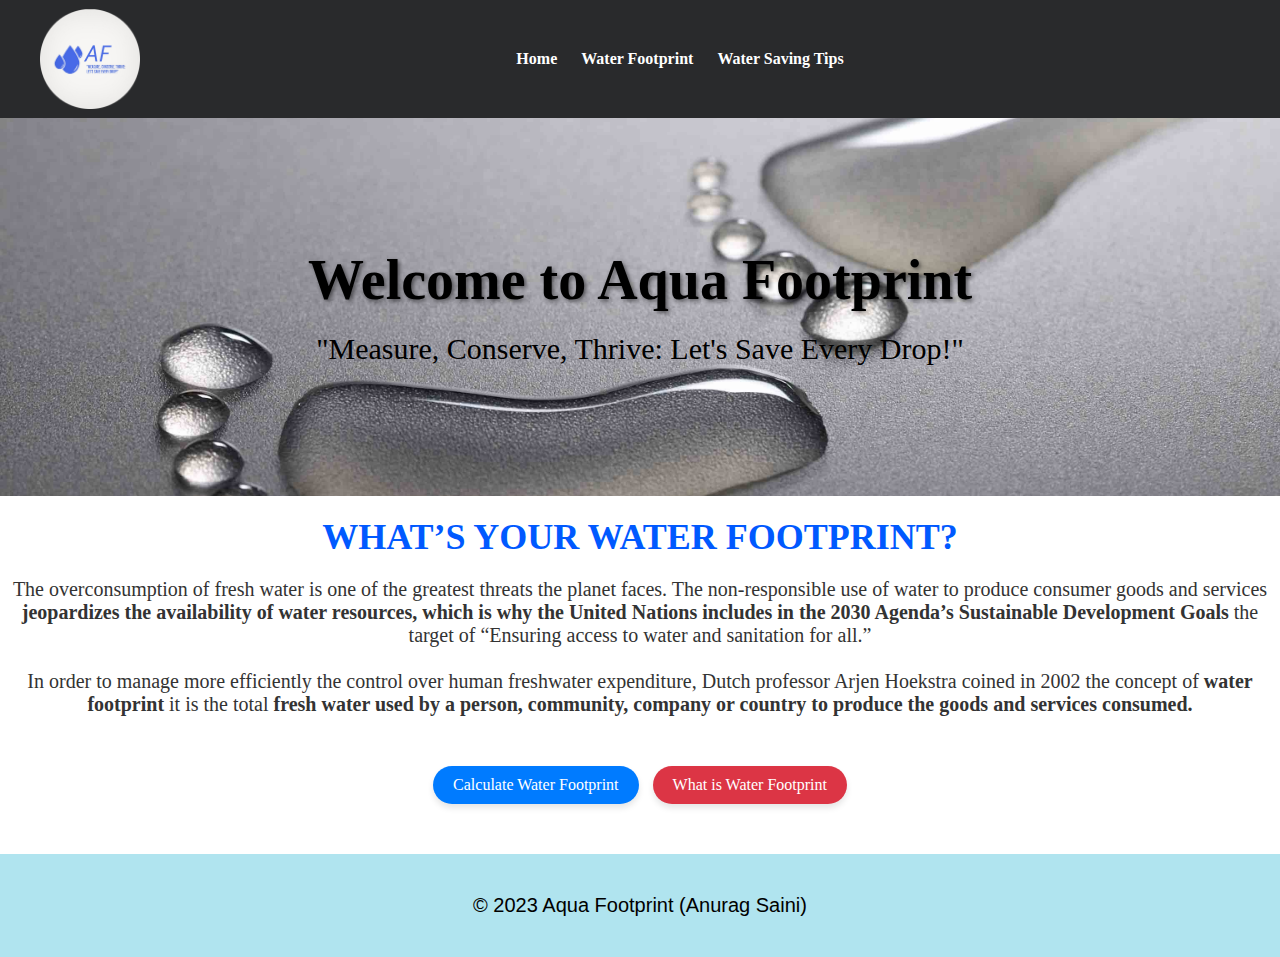
<file: index.html>
<!DOCTYPE html>
<html lang="en">

<head>
    <meta charset="UTF-8">
    <meta name="viewport" content="width=device-width, initial-scale=1.0">
    <title>Aqua Footprint</title>
    <link rel="stylesheet" href="style2.css">
    <link rel="icon" type="image" href="img/logo.png">

    <style>

    </style>
</head>

<body>
    <header>
        <!-- Add your logo in the header -->
        <img src="img/logo.png" alt="Aqua Footprint Logo" class="logo">
        <nav>
            <ul>
                <li><a href="#home">Home</a></li>
                <li><a href="#water-footprint">Water Footprint</a></li>
                <li><a href="save.html">Water Saving Tips</a></li>
            </ul>
        </nav>
    </header>
    <section id="home">
        <h1>Welcome to Aqua Footprint</h1>
        <p>"Measure, Conserve, Thrive: Let's Save Every Drop!"</p>
    </section>

    <section id="Water-footprint">
        <h1>WHAT’S YOUR WATER FOOTPRINT?</h1>
        <p>The overconsumption of fresh water is one of the greatest threats the planet faces. The non-responsible use
            of water to produce consumer goods and services <b>jeopardizes the availability of water resources, which is
                why the United Nations includes in the 2030 Agenda’s Sustainable Development Goals</b> the target of
            “Ensuring access to water and sanitation for all.”<br><br>In order to manage more efficiently the control
            over human freshwater expenditure, Dutch professor Arjen Hoekstra coined in 2002 the concept of <b>water
                footprint</b> it is the total <b>fresh water used by a person, community, company or country to produce
                the goods and services consumed.</b></p>
        <div class="button-container">
            <a href="wfpcal.html" class="left-button">Calculate Water Footprint</a>
            <a href="wfp.html" class="right-button">What is Water Footprint</a>
        </div>
    </section>
    <footer>
        &copy; 2023 Aqua Footprint (Anurag Saini)
    </footer>
</body>

</html>
</file>
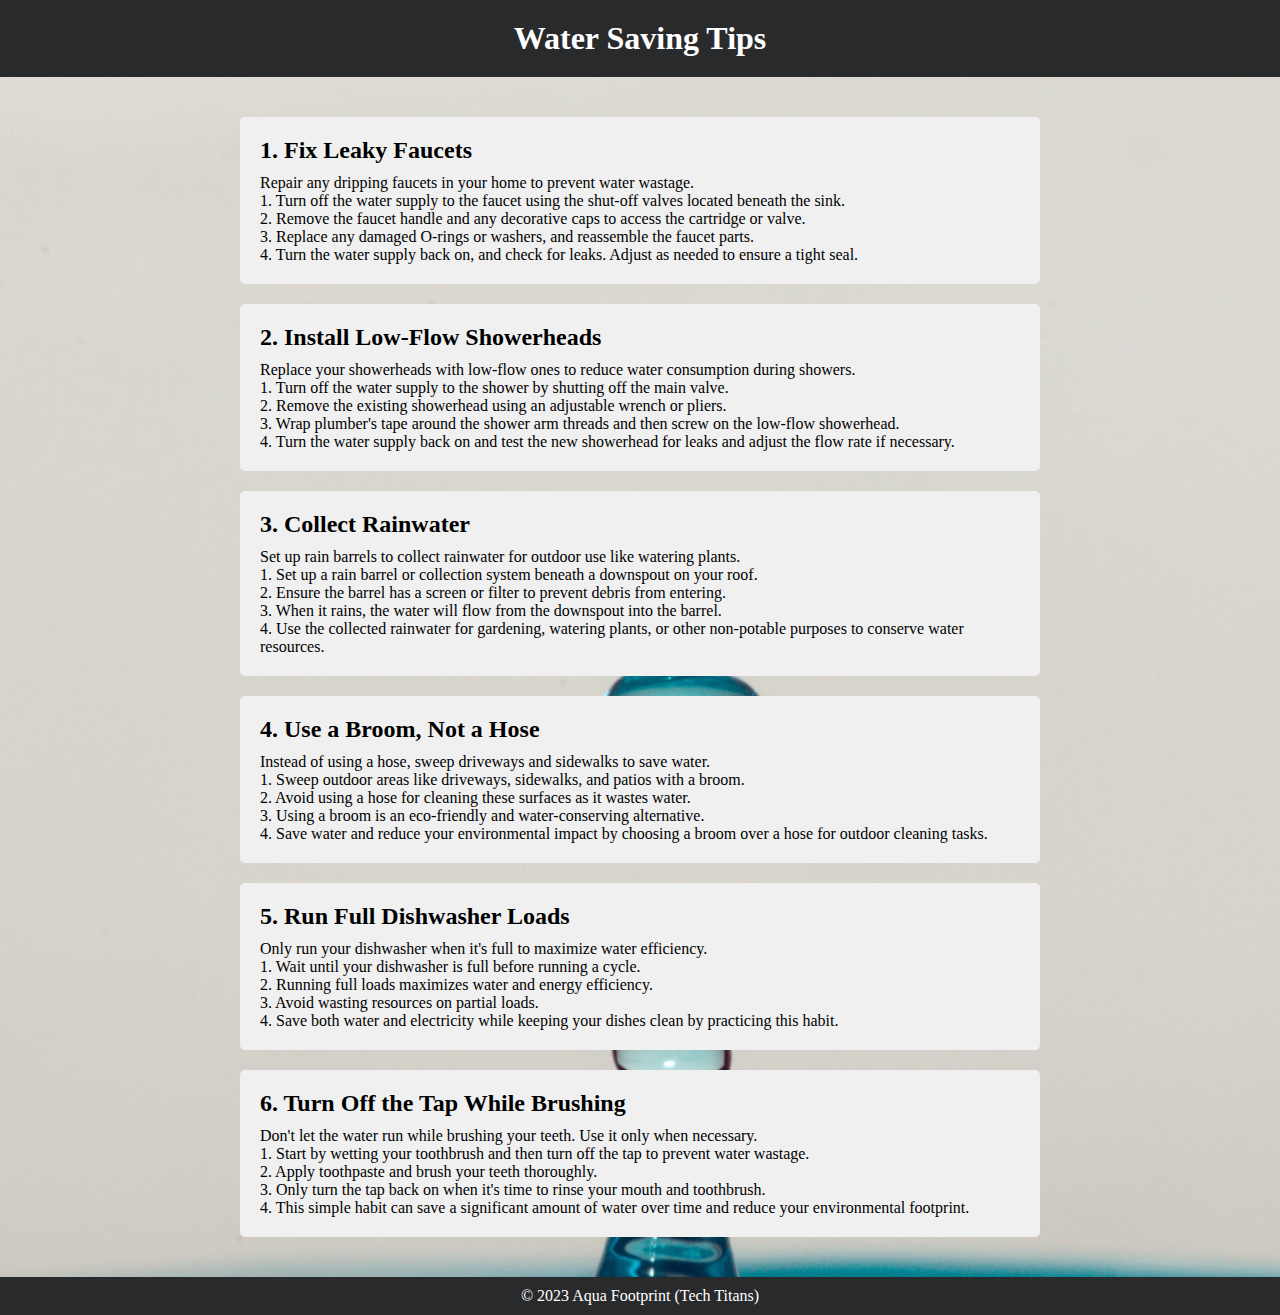
<file: save.html>
<!DOCTYPE html>
<html lang="en">

<head>
    <meta charset="UTF-8">
    <meta name="viewport" content="width=device-width, initial-scale=1.0">
    <title>Water Saving Tips</title>
    <link rel="stylesheet" href="style3.css">
    <link rel="icon" type="image" href="img/logo.png">
    <style>
        body {
            background-image: url('img/bg2.jpg');
        }
    </style>
</head>

<body>
    <header>
        <h1>Water Saving Tips</h1>
    </header>

    <main>
        <section class="tip">
            <h2>1. Fix Leaky Faucets</h2>
            <p>Repair any dripping faucets in your home to prevent water wastage.</p>
            <p>1. Turn off the water supply to the faucet using the shut-off valves located beneath the sink.<br>
                2. Remove the faucet handle and any decorative caps to access the cartridge or valve.<br>
                3. Replace any damaged O-rings or washers, and reassemble the faucet parts.<br>
                4. Turn the water supply back on, and check for leaks. Adjust as needed to ensure a tight seal.</p>
        </section>

        <section class="tip">
            <h2>2. Install Low-Flow Showerheads</h2>
            <p>Replace your showerheads with low-flow ones to reduce water consumption during showers.</p>
            <p>1. Turn off the water supply to the shower by shutting off the main valve.<br>
                2. Remove the existing showerhead using an adjustable wrench or pliers.<br>
                3. Wrap plumber's tape around the shower arm threads and then screw on the low-flow showerhead.<br>
                4. Turn the water supply back on and test the new showerhead for leaks and adjust the flow rate if
                necessary.</p>
        </section>

        <section class="tip">
            <h2>3. Collect Rainwater</h2>
            <p>Set up rain barrels to collect rainwater for outdoor use like watering plants.</p>
            <p>1. Set up a rain barrel or collection system beneath a downspout on your roof.<br>
                2. Ensure the barrel has a screen or filter to prevent debris from entering.<br>
                3. When it rains, the water will flow from the downspout into the barrel.<br>
                4. Use the collected rainwater for gardening, watering plants, or other non-potable purposes to conserve
                water resources.</p>
        </section>

        <section class="tip">
            <h2>4. Use a Broom, Not a Hose</h2>
            <p>Instead of using a hose, sweep driveways and sidewalks to save water.</p>
            <p>1. Sweep outdoor areas like driveways, sidewalks, and patios with a broom.<br>
                2. Avoid using a hose for cleaning these surfaces as it wastes water.<br>
                3. Using a broom is an eco-friendly and water-conserving alternative.<br>
                4. Save water and reduce your environmental impact by choosing a broom over a hose for outdoor cleaning
                tasks.</p>
        </section>

        <section class="tip">
            <h2>5. Run Full Dishwasher Loads</h2>
            <p>Only run your dishwasher when it's full to maximize water efficiency.</p>
            <p>1. Wait until your dishwasher is full before running a cycle.<br>
                2. Running full loads maximizes water and energy efficiency.<br>
                3. Avoid wasting resources on partial loads.<br>
                4. Save both water and electricity while keeping your dishes clean by practicing this habit.</p>
        </section>

        <section class="tip">
            <h2>6. Turn Off the Tap While Brushing</h2>
            <p>Don't let the water run while brushing your teeth. Use it only when necessary.</p>
            <p>1. Start by wetting your toothbrush and then turn off the tap to prevent water wastage.<br>
                2. Apply toothpaste and brush your teeth thoroughly.<br>
                3. Only turn the tap back on when it's time to rinse your mouth and toothbrush.<br>
                4. This simple habit can save a significant amount of water over time and reduce your environmental
                footprint.</p>
        </section>
    </main>

    <footer>
        &copy; 2023 Aqua Footprint (Tech Titans)
    </footer>
</body>

</html>
</file>
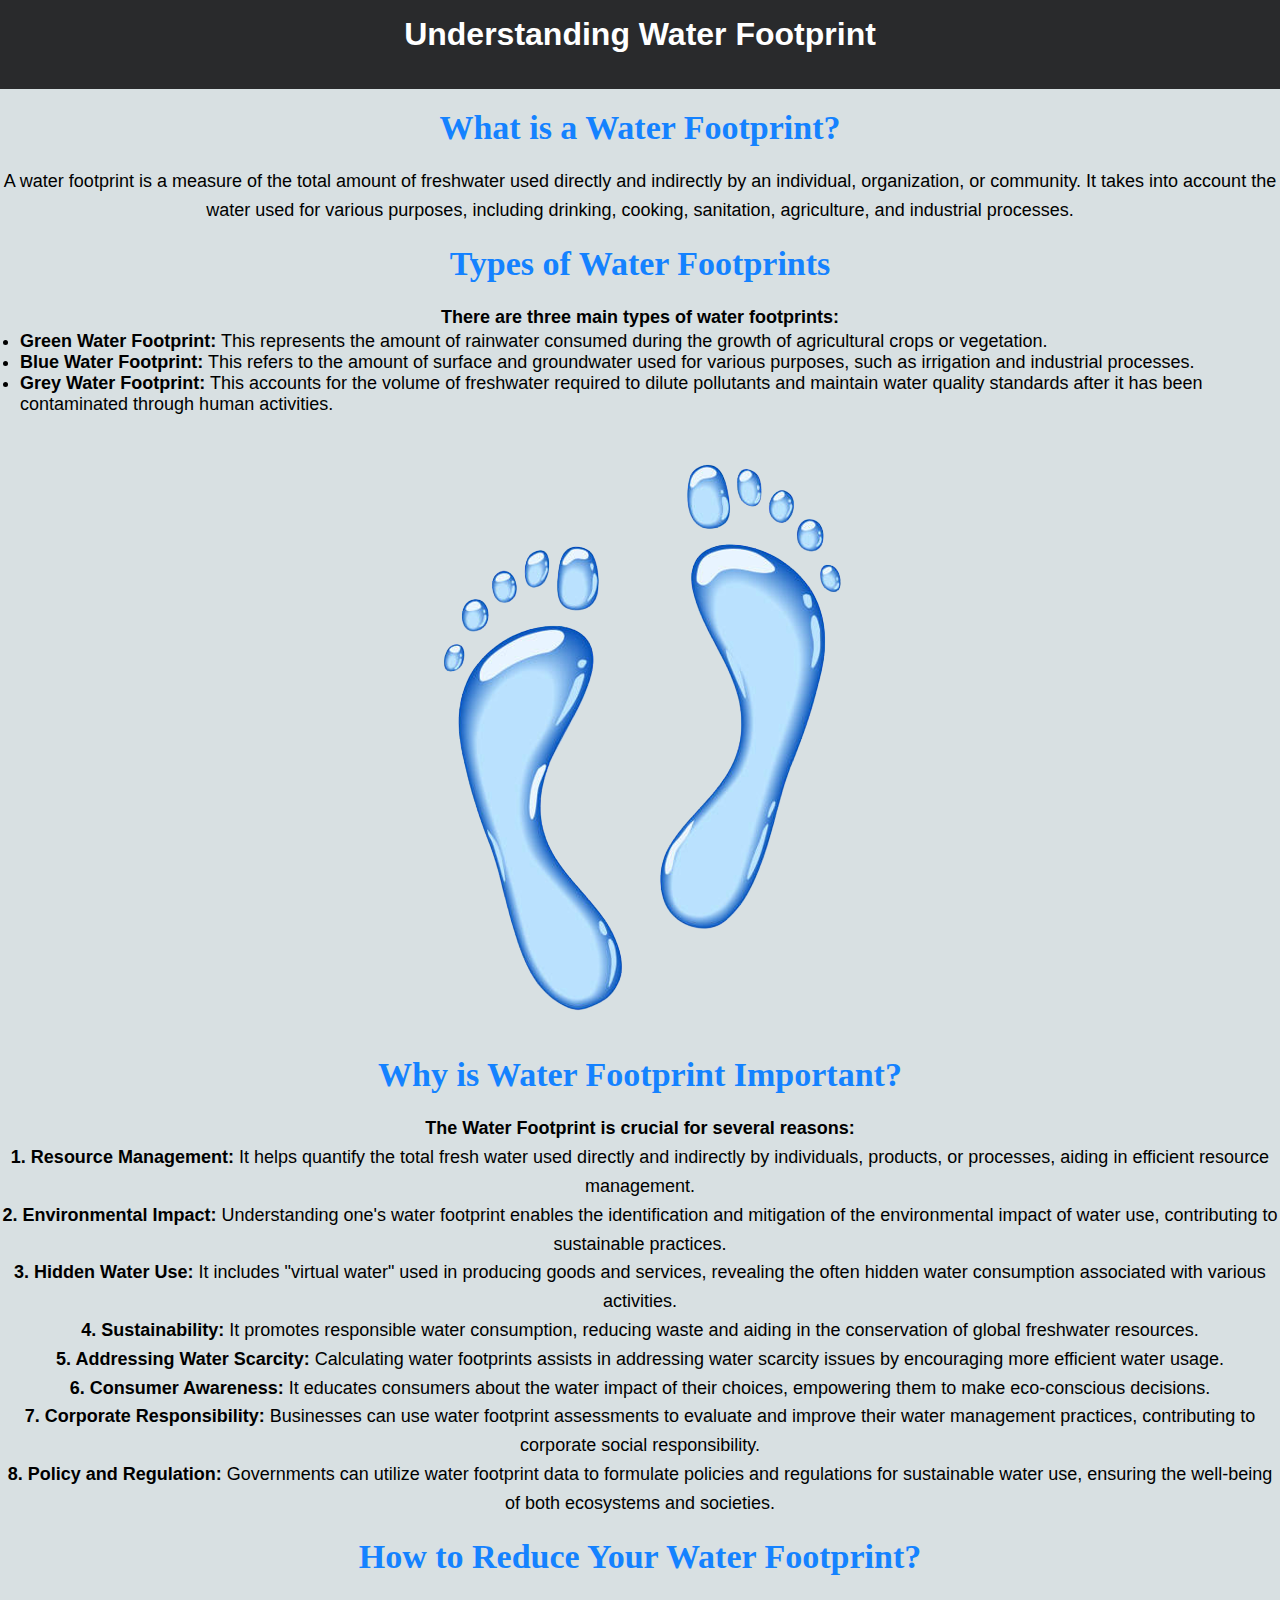
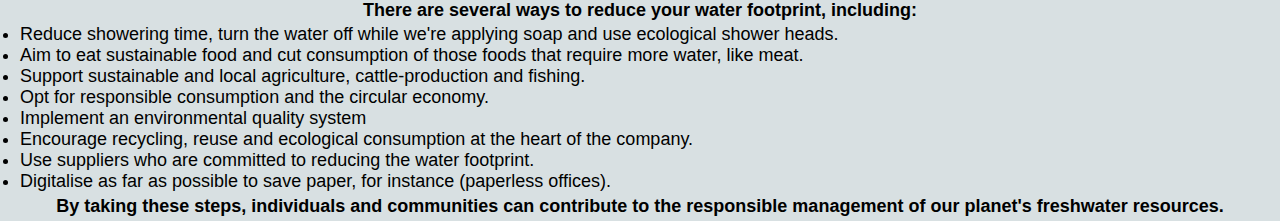
<file: wfp.html>
<!DOCTYPE html>
<html lang="en">

<head>
    <meta charset="UTF-8">
    <meta name="viewport" content="width=device-width, initial-scale=1.0">
    <title>Understanding Water Footprint</title>
    <link rel="stylesheet" href="style1.css">
    <link rel="icon" type="image" href="img/logo.png">
    
</head>

<body>
    <header>
        <h1>Understanding Water Footprint</h1>
    </header>
    <main>
        <h2>What is a Water Footprint?</h2>
        <p>A water footprint is a measure of the total amount of freshwater used directly and indirectly by an
            individual, organization, or community. It takes into account the water used for various purposes, including
            drinking, cooking, sanitation, agriculture, and industrial processes.</p>

        <h2>Types of Water Footprints</h2>
        <p><b>There are three main types of water footprints:</b></p>
        <ul>
            <li><strong>Green Water Footprint:</strong> This represents the amount of rainwater consumed during the
                growth of agricultural crops or vegetation.</li>
            <li><strong>Blue Water Footprint:</strong> This refers to the amount of surface and groundwater used for
                various purposes, such as irrigation and industrial processes.</li>
            <li><strong>Grey Water Footprint:</strong> This accounts for the volume of freshwater required to dilute
                pollutants and maintain water quality standards after it has been contaminated through human activities.
            </li>
        </ul>

        <section class="illustration">
            <img src="img/wfp1.png" alt="Water Footprint Illustration">
        </section>

        <h2>Why is Water Footprint Important?</h2>
        <p><b>The Water Footprint is crucial for several reasons:</b><br>

            <b>1. Resource Management:</b> It helps quantify the total fresh water used directly and indirectly by
            individuals, products, or processes, aiding in efficient resource management.<br>

            <b>2. Environmental Impact:</b> Understanding one's water footprint enables the identification and
            mitigation of the environmental impact of water use, contributing to sustainable practices.<br>

            <b>3. Hidden Water Use:</b> It includes "virtual water" used in producing goods and services, revealing the
            often hidden water consumption associated with various activities.<br>

            <b>4. Sustainability:</b> It promotes responsible water consumption, reducing waste and aiding in the
            conservation of global freshwater resources.<br>

            <b>5. Addressing Water Scarcity:</b> Calculating water footprints assists in addressing water scarcity
            issues by encouraging more efficient water usage.<br>

            <b>6. Consumer Awareness:</b> It educates consumers about the water impact of their choices, empowering them
            to make eco-conscious decisions.<br>

            <b>7. Corporate Responsibility:</b> Businesses can use water footprint assessments to evaluate and improve
            their water management practices, contributing to corporate social responsibility.<br>

            <b>8. Policy and Regulation:</b> Governments can utilize water footprint data to formulate policies and
            regulations for sustainable water use, ensuring the well-being of both ecosystems and societies.
        </p>

        <h2>How to Reduce Your Water Footprint?</h2>
        <p><b>There are several ways to reduce your water footprint, including:</b></p>
        <ul>
            <li>Reduce showering time, turn the water off while we're applying soap and use ecological shower heads.
            </li>
            <li>Aim to eat sustainable food and cut consumption of those foods that require more water, like meat.</li>
            <li>Support sustainable and local agriculture, cattle-production and fishing.</li>
            <li>Opt for responsible consumption and the circular economy.</li>
            <li>Implement an environmental quality system</li>
            <li>Encourage recycling, reuse and ecological consumption at the heart of the company.</li>
            <li>Use suppliers who are committed to reducing the water footprint.</li>
            <li>Digitalise as far as possible to save paper, for instance (paperless offices).</li>
        </ul>

        <p><b>By taking these steps, individuals and communities can contribute to the responsible management of our
            planet's freshwater resources.</b></p>
    </main>
</body>

</html>
</file>
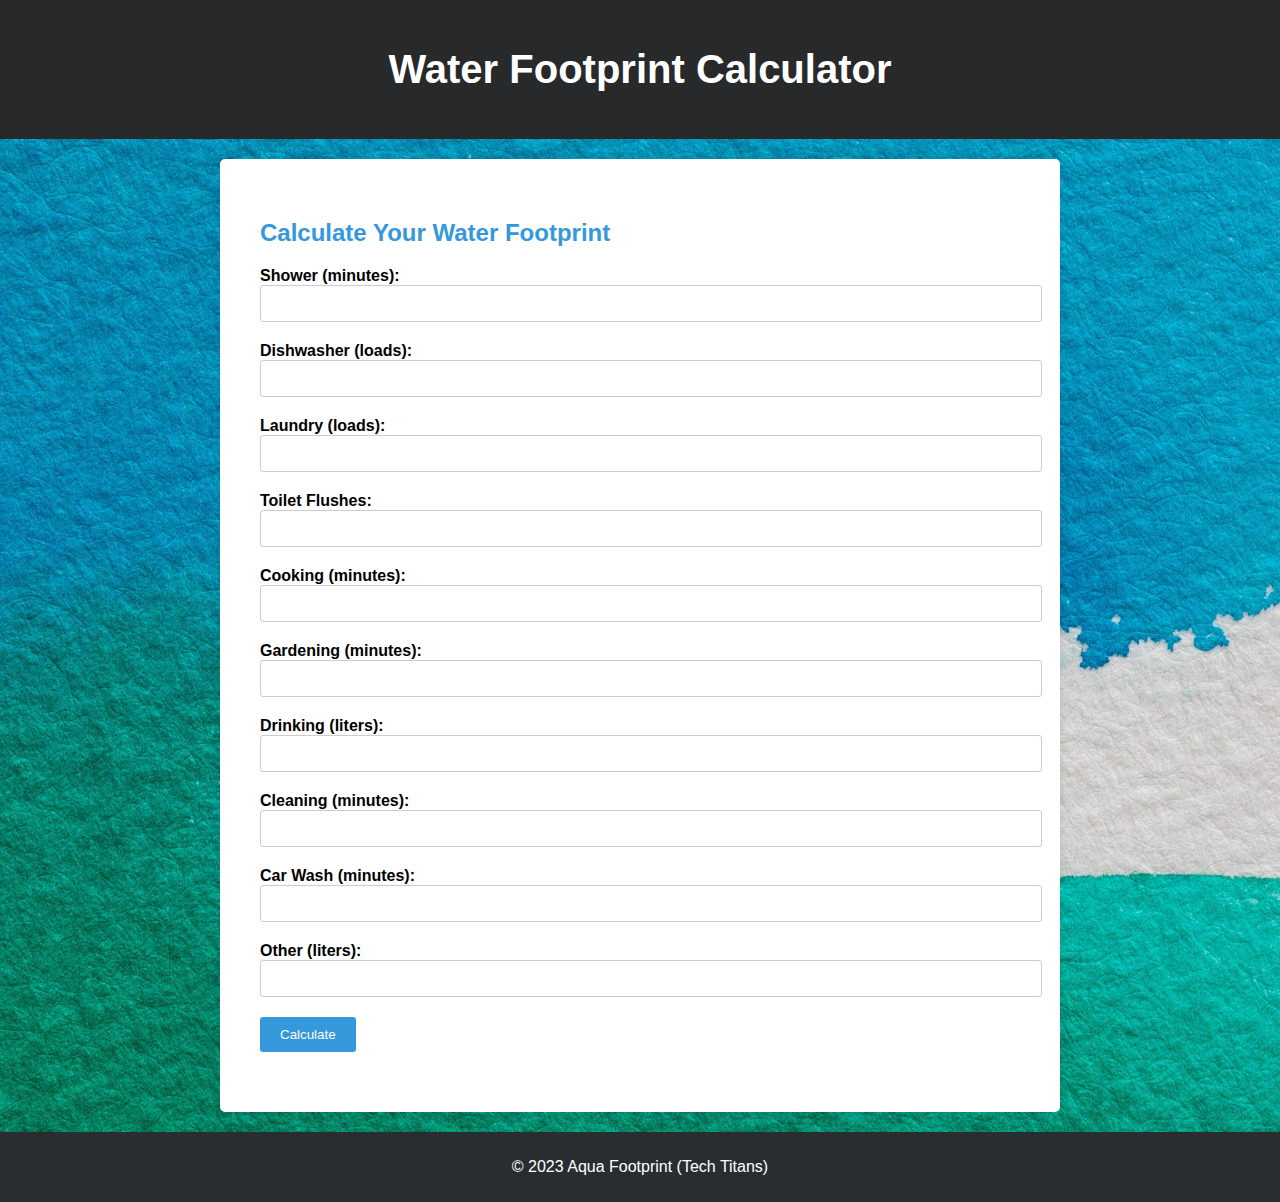
<file: wfpcal.html>
<!DOCTYPE html>
<html lang="en">
<head>
    <meta charset="UTF-8">
    <meta name="viewport" content="width=device-width, initial-scale=1.0">
    <title>Water Footprint Calculator</title>
    <link rel="stylesheet" href="style.css">
    <link rel="icon" type="image" href="img/logo.png">
    <style>
        body {
            background-image: url('img/wfp3.jpg');
        }
    </style>
</head>
<body>
    <header>
        <h1>Water Footprint Calculator</h1>
    </header>
    <main>
        <section>
            <h2>Calculate Your Water Footprint</h2>
            <form id="calculator-form">
                <label for="shower">Shower (minutes):</label>
                <input type="number" id="shower" name="shower" required>

                <label for="dishwasher">Dishwasher (loads):</label>
                <input type="number" id="dishwasher" name="dishwasher" required>

                <label for="laundry">Laundry (loads):</label>
                <input type="number" id="laundry" name="laundry" required>

                <label for="toilet">Toilet Flushes:</label>
                <input type="number" id="toilet" name="toilet" required>

                <label for="cooking">Cooking (minutes):</label>
                <input type="number" id="cooking" name="cooking" required>

                <label for="gardening">Gardening (minutes):</label>
                <input type="number" id="gardening" name="gardening" required>

                <label for="drinking">Drinking (liters):</label>
                <input type="number" id="drinking" name="drinking" required>

                <label for="cleaning">Cleaning (minutes):</label>
                <input type="number" id="cleaning" name="cleaning" required>

                <label for="carwash">Car Wash (minutes):</label>
                <input type="number" id="carwash" name="carwash" required>

                <label for="other">Other (liters):</label>
                <input type="number" id="other" name="other" required>
                
                <button type="submit">Calculate</button>
            </form>
            <p id="result"></p>
        </section>
    </main>
    <footer>
        <p>&copy; 2023 Aqua Footprint (Tech Titans)</p>
    </footer>
    <script src="script.js"></script>
</body>
</html>
</file>
<file: style.css>
/* styles.css */
body {
    font-family: Arial, sans-serif;
    margin: 0;
    padding: 0;
    background-color: #f0f0f0;
}

header {
    background-color: #27292a;
    color: white;
    text-align: center;
    padding: 20px;
}

h1 {
    font-size: 2.5rem;
}

main {
    max-width: 800px;
    margin: 20px auto;
    padding: 20px;
    background-color: #fff;
    border-radius: 5px;
    box-shadow: 0px 0px 10px rgba(0, 0, 0, 0.1);
}

section {
    padding: 20px;
}

h2 {
    font-size: 1.5rem;
    margin-bottom: 20px;
    color: #3498db;
}

label {
    font-weight: bold;
    margin-bottom: 10px;
}

input[type="number"] {
    padding: 10px;
    margin-bottom: 20px;
    border: 1px solid #ccc;
    border-radius: 3px;
    width: 100%;
}

button[type="submit"] {
    padding: 10px 20px;
    background-color: #3498db;
    color: white;
    border: none;
    border-radius: 3px;
    cursor: pointer;
    transition: background-color 0.3s;
}

button[type="submit"]:hover {
    background-color: #2980b9;
}

#result {
    font-size: 1.2rem;
    font-weight: bold;
    text-align: center;
    margin-top: 20px;
    color: #3498db;
}

footer {
    text-align: center;
    margin-top: 20px;
    padding: 10px;
    background-color: #2a2d2f;
    color: white;
}
</file>
<file: style2.css>
/* Reset some default styles */

 body,
 h1,
 h2,
 p,
 ul,
 li {
     margin: 0;
     padding: 0;

 }

 body {
     overflow-y: scroll;
 }

 /* Style the header */
 header {
     background-color: #292a2c;
     color: #fff;
     text-align: center;
     padding: 40px;
 }

 main {
     max-height: 800px;
 }

 /* Style the footer */
 footer {
     background-color: #b0e4ef;
     color: #000000;
     text-align: center;
     font-size: 20px;
     font-family: 'Trebuchet MS', sans-serif;
     padding: 40px;
     bottom: 0;
 }

 /* Create a container for the buttons */
 .button-container {
     text-align: center;
     margin-top: 50px;
     margin-bottom: 50px;
 }

 /* Style the left button */
 .left-button {
     display: inline-block;
     background-color: #007bff;
     color: #fff;
     padding: 10px 20px;
     margin-right: 10px;
     border-radius: 20px;
     text-decoration: none;
     /* Remove underline */
     box-shadow: 0px 4px 6px rgba(0, 0, 0, 0.1);
     /* Add a shadow */
     transition: background-color 0.3s, box-shadow 0.3s;
     /* Add transition for smooth effect */
 }

 /* Style the right button */
 .right-button {
     display: inline-block;
     background-color: #dc3545;
     color: #fff;
     padding: 10px 20px;
     border-radius: 20px;
     text-decoration: none;
     /* Remove underline */
     box-shadow: 0px 4px 6px rgba(0, 0, 0, 0.1);
     /* Add a shadow */
     transition: background-color 0.3s, box-shadow 0.3s;
     /* Add transition for smooth effect */
 }

 /* Hover effect for left button */
 .left-button:hover {
     background-color: #0056b3;
     /* Change background color on hover */
     box-shadow: 0px 6px 8px rgba(0, 0, 0, 0.2);
     /* Add a stronger shadow on hover */
 }

 /* Hover effect for right button */
 .right-button:hover {
     background-color: #c93038;
     /* Change background color on hover */
     box-shadow: 0px 6px 8px rgba(0, 0, 0, 0.2);
     /* Add a stronger shadow on hover */
 }

 /* Add some styles for the navigation bar */
 nav {
     background-color: #292a2c;
     color: #fff;
     text-align: center;
     padding: 10px;
 }

 nav ul {
     list-style: none;
     padding: 0;
 }

 nav li {
     display: inline;
     margin-right: 20px;
 }

 nav a {
     text-decoration: none;
     color: #fff;
     font-weight: bold;
 }

 #home {
     background-image: url('img/bg1.jpg');
     /* Background image URL */
     background-size: cover;
     /* Cover the entire section */
     background-position: center;
     /* Center the background image */
     background-color: #ffffff;
     /* Fallback background color */
     color: #000000;
     /* Text color */
     text-align: center;
     padding: 130px;
 }

 #home h1 {
     font-size: 56px;
     /* Adjust the font size as needed */
     text-shadow: 2px 2px 4px rgba(0, 0, 0, 0.5);
     /* Text shadow */
 }

 #home p {
     font-size: 30px;
     /* Adjust the font size as needed */
     margin-top: 20px;
 }

 /* Add an animation effect */
 #home h1,
 #home p {
     animation: fadeIn 2s ease-in-out;
 }

 @keyframes fadeIn {
     0% {
         opacity: 0;
     }

     100% {
         opacity: 1;
     }
 }

 #Water-footprint h1 {
     font-size: 36px;
     /* Adjust the font size as needed */
     color: #0059ff;
     /* Text color */
     text-align: center;
     text-transform: uppercase;
     /* Convert text to uppercase */
     margin-bottom: 20px;
     /* Add spacing below the heading */
     margin-top: 20px;
 }

 #Water-footprint p {
     font-size: 20px;
     /* Adjust the font size as needed */
     color: #333;
     /* Text color */
     text-align: center;
     margin-top: 10px;
     /* Add spacing above the paragraph */
 }

 /* Add a CSS class for the logo */
 .logo {
     width: 100px;
     /* Set the desired width for the logo */
     float: left;
     /* Align the logo to the left */
     margin-right: 10px;
     /* Add some spacing to the right of the logo */
     margin-top: -31px;
 }
</file>
<file: style3.css>
/* Reset some default styles */
body, h1, h2, p, ul, li {
    margin: 0;
    padding: 0;
}

/* Style the header */
header {
    background-color: #292a2c;
    color: #fff;
    text-align: center;
    padding: 20px;
}

/* Style the main content */
main {
    max-width: 800px;
    margin: 0 auto;
    padding: 20px;
}

.tip {
    background-color: #f0f0f0;
    border-radius: 5px;
    margin: 20px 0;
    padding: 20px;
}

.tip h2 {
    font-size: 24px;
    margin-bottom: 10px;
}

/* Style the footer */
footer {
    background-color: #292a2c;
    color: #fff;
    text-align: center;
    padding: 10px;
}
</file>
<file: style1.css>
/* Reset some default styles */
body,
h1,
h2,
ul,
p {
    margin: 0;
    padding: 0;
}

body {
    font-family: Arial, sans-serif;
    background-color: #d8e0e2;
}

header {
    background-color: #292a2c;
    color: #fff;
    text-align: center;
    padding: 1em 0;
}


h1 {
    font-size: 32px;
    margin-bottom: 20px;
    text-align: center;
}

h2 {
    font-size: 34px;
    margin-top: 20px;
    color: #1482ff;
    text-align: center;
    font-family: Georgia, serif;
    margin-bottom: 20px;
}

p {
    font-size: 18px;
    line-height: 1.6;
    color: #000000;
    text-align: center;
    font-family: 'Trebuchet MS', sans-serif
}

ul {
    list-style-type: disc;
    margin-left: 20px;
}

li {
    font-size: 18px;
    color: #000000;
    font-family: 'Trebuchet MS', sans-serif
    
}

strong {
    font-weight: bold;
}

/* Style links */
a {
    color: #007bff;
    text-decoration: none;
    transition: color 0.3s ease;
}

a:hover {
    color: #0056b3;
}

/* Style buttons */
button {
    background-color: #007bff;
    color: #fff;
    padding: 10px 20px;
    border: none;
    cursor: pointer;
    border-radius: 5px;
    transition: background-color 0.3s ease;
}

button:hover {
    background-color: #0056b3;
}

.illustration {
    text-align: center;
    margin: 30px 0;
}
</file>
